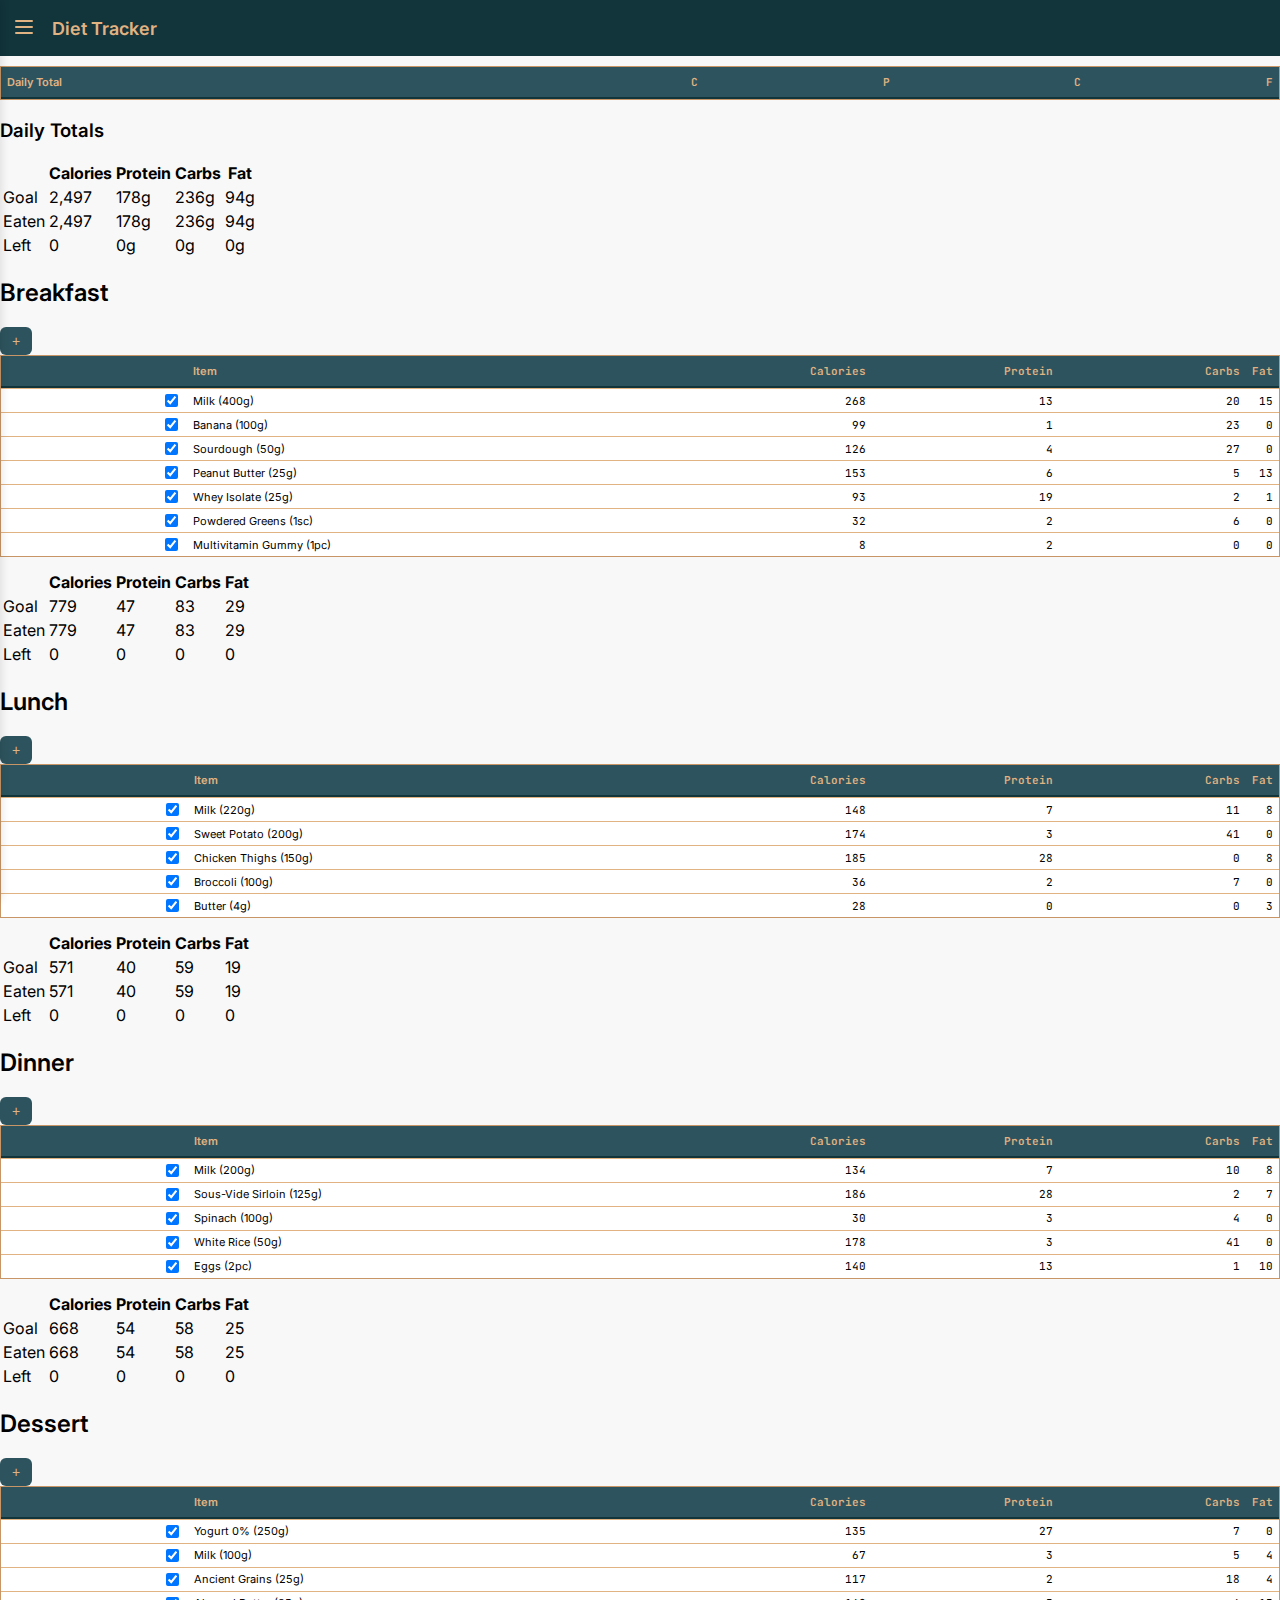
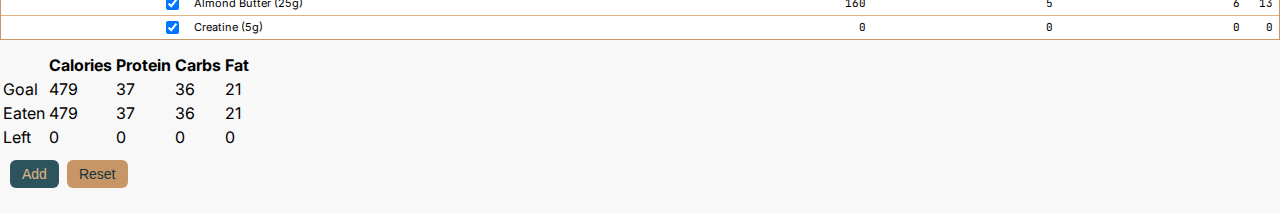
<file: diet-tracker/index.html>
<!DOCTYPE html>
<html lang="en">
<head>
    <meta charset="UTF-8">
    <meta name="viewport" content="width=device-width, initial-scale=1.0, maximum-scale=1.0, user-scalable=no">
    <meta name="apple-mobile-web-app-capable" content="yes">
    <meta name="apple-mobile-web-app-status-bar-style" content="black-translucent">
    <meta name="apple-mobile-web-app-title" content="Diet Tracker">
    <link rel="apple-touch-icon" href="icon-180.png">
    <link rel="apple-touch-startup-image" href="splash.png">
    <title>Daily Diet Tracker</title>
    <link rel="preconnect" href="https://fonts.googleapis.com">
    <link rel="preconnect" href="https://fonts.gstatic.com" crossorigin>
    <link href="https://fonts.googleapis.com/css2?family=Inter:wght@400;500;600&family=JetBrains+Mono:wght@400;500&display=swap" rel="stylesheet">
    <link rel="stylesheet" href="style.css">
</head>
<body>
    <div class="nav-bar">
        <button class="menu-button" id="menuButton" aria-label="Menu">
            <svg width="24" height="24" viewBox="0 0 24 24" fill="none" stroke="currentColor" stroke-width="2" stroke-linecap="round">
                <line x1="4" y1="6" x2="20" y2="6"></line>
                <line x1="4" y1="12" x2="20" y2="12"></line>
                <line x1="4" y1="18" x2="20" y2="18"></line>
            </svg>
        </button>
        <h1 class="nav-title">Diet Tracker</h1>
    </div>
    <div class="nav-menu" id="navMenu">
        <div class="nav-menu-header">
            <h2>Menu</h2>
            <button class="close-menu-button" id="closeMenuButton" aria-label="Close menu">&times;</button>
        </div>
        <div class="nav-items">
            <a href="#" class="nav-item active" data-page="diet">Diet Tracker</a>
            <a href="#" class="nav-item" data-page="tasks">Tasks Tracker</a>
        </div>
    </div>
    <div class="nav-overlay" id="navOverlay"></div>
    <div class="page" id="dietPage">
        <div class="items-container daily-totals">
            <table class="items-table">
                <thead>
                    <tr>
                        <th class="item-name">Daily Total</th>
                        <th>C</th>
                        <th>P</th>
                        <th>C</th>
                        <th>F</th>
                    </tr>
                </thead>
                <tbody id="dailyTotalsBody">
                    <!-- Daily totals will be populated by JavaScript -->
                </tbody>
            </table>
        </div>
        <div id="dietItems">
            <!-- Items will be populated by JavaScript -->
        </div>
        <div class="app-header">
            <div class="header-buttons">
                <button id="addButton" class="add-btn" title="Add item">Add</button>
                <button id="resetButton" class="reset-btn" title="Reset all data">Reset</button>
            </div>
        </div>
    </div>

    <div class="page" id="tasksPage" style="display: none;">
        <div class="app-header">
            <h1>Daily Tasks</h1>
            <div class="header-buttons">
                <button id="addTaskButton" class="add-btn" title="Add task">Add</button>
            </div>
        </div>
        <div id="taskItems">
            <!-- Tasks will be populated by JavaScript -->
            <div class="placeholder-message">Tasks feature coming soon!</div>
        </div>
    </div>

    <!-- Add Item Modal -->
    <div id="addItemModal" class="modal">
        <div class="modal-content">
            <div class="modal-header">
                <h2>Add Item</h2>
                <button class="close-btn">&times;</button>
            </div>
            <div class="modal-body">
                <form id="addItemForm">
                    <div class="form-group">
                        <label for="mealCategory">Meal</label>
                        <select id="mealCategory" required>
                            <option value="">Select a meal...</option>
                            <option value="breakfast">Breakfast</option>
                            <option value="lunch">Lunch</option>
                            <option value="dinner">Dinner</option>
                            <option value="dessert">Dessert</option>
                        </select>
                    </div>

                    <div class="form-group">
                        <label for="itemName">Name</label>
                        <input type="text" id="itemName" required autocomplete="off">
                        <div id="autocompleteResults" class="autocomplete-results"></div>
                    </div>
                    
                    <!-- Existing Item Fields -->
                    <div id="existingItemFields" style="display: none;">
                        <div class="form-group amount-group">
                            <label for="itemAmount">Amount</label>
                            <div class="input-with-unit">
                                <input type="number" id="itemAmount" min="0" step="1">
                                <span id="unitLabel"></span>
                            </div>
                        </div>
                    </div>

                    <!-- New Item Fields -->
                    <div id="newItemFields" style="display: none;">
                        <div class="form-group">
                            <label for="newAmount">Amount</label>
                            <div class="input-with-unit">
                                <input type="number" id="newAmount" min="0" step="1">
                                <select id="newUnit">
                                    <option value="gram">gram</option>
                                    <option value="piece">piece</option>
                                    <option value="scoop">scoop</option>
                                </select>
                            </div>
                        </div>
                        <div class="form-group macro-inputs">
                            <div class="macro-field">
                                <label for="protein">Protein (g)</label>
                                <input type="number" id="protein" min="0" step="0.1">
                            </div>
                            <div class="macro-field">
                                <label for="carbs">Carbs (g)</label>
                                <input type="number" id="carbs" min="0" step="0.1">
                            </div>
                            <div class="macro-field">
                                <label for="fat">Fat (g)</label>
                                <input type="number" id="fat" min="0" step="0.1">
                            </div>
                        </div>
                        <div class="form-group calories-display">
                            <label>Calories:</label>
                            <span class="calculated-value" id="calories">0</span>
                        </div>
                        <div class="form-group save-to-master">
                            <label>
                                <input type="checkbox" id="saveToMasterListCheckbox">
                                Save to master list for future use
                            </label>
                        </div>
                    </div>

                    <div class="form-actions">
                        <button type="submit">Add Item</button>
                        <button type="button" class="cancel-btn">Cancel</button>
                    </div>
                </form>
            </div>
        </div>
    </div>

    <script type="module" src="app.js"></script>
    <script type="module" src="navigation.js"></script>
</body>
</html>
</file>
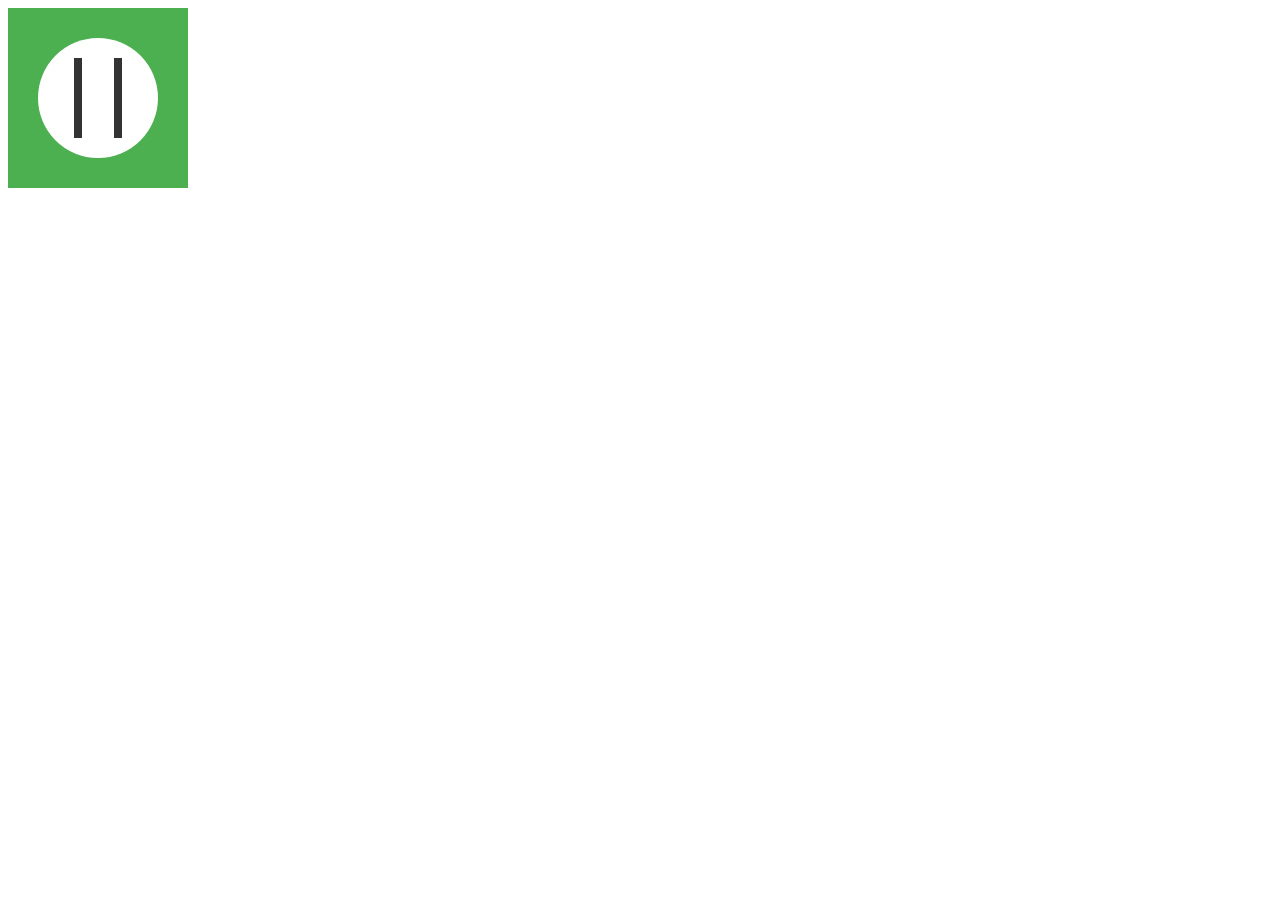
<file: diet-tracker/create-icon.html>
<!DOCTYPE html>
<html>
<head>
    <title>Create Icon</title>
</head>
<body>
    <canvas id="iconCanvas" width="180" height="180"></canvas>
    <script>
        const canvas = document.getElementById('iconCanvas');
        const ctx = canvas.getContext('2d');

        // Set background
        ctx.fillStyle = '#4CAF50';
        ctx.fillRect(0, 0, 180, 180);

        // Draw a plate/circle
        ctx.beginPath();
        ctx.arc(90, 90, 60, 0, 2 * Math.PI);
        ctx.fillStyle = 'white';
        ctx.fill();

        // Draw fork icon
        ctx.strokeStyle = '#333';
        ctx.lineWidth = 8;
        ctx.beginPath();
        ctx.moveTo(70, 50);
        ctx.lineTo(70, 130);
        ctx.moveTo(110, 50);
        ctx.lineTo(110, 130);
        ctx.stroke();

        // Save as PNG
        const link = document.createElement('a');
        link.download = 'icon-180.png';
        link.href = canvas.toDataURL('image/png');
        link.click();
    </script>
</body>
</html>
</file>
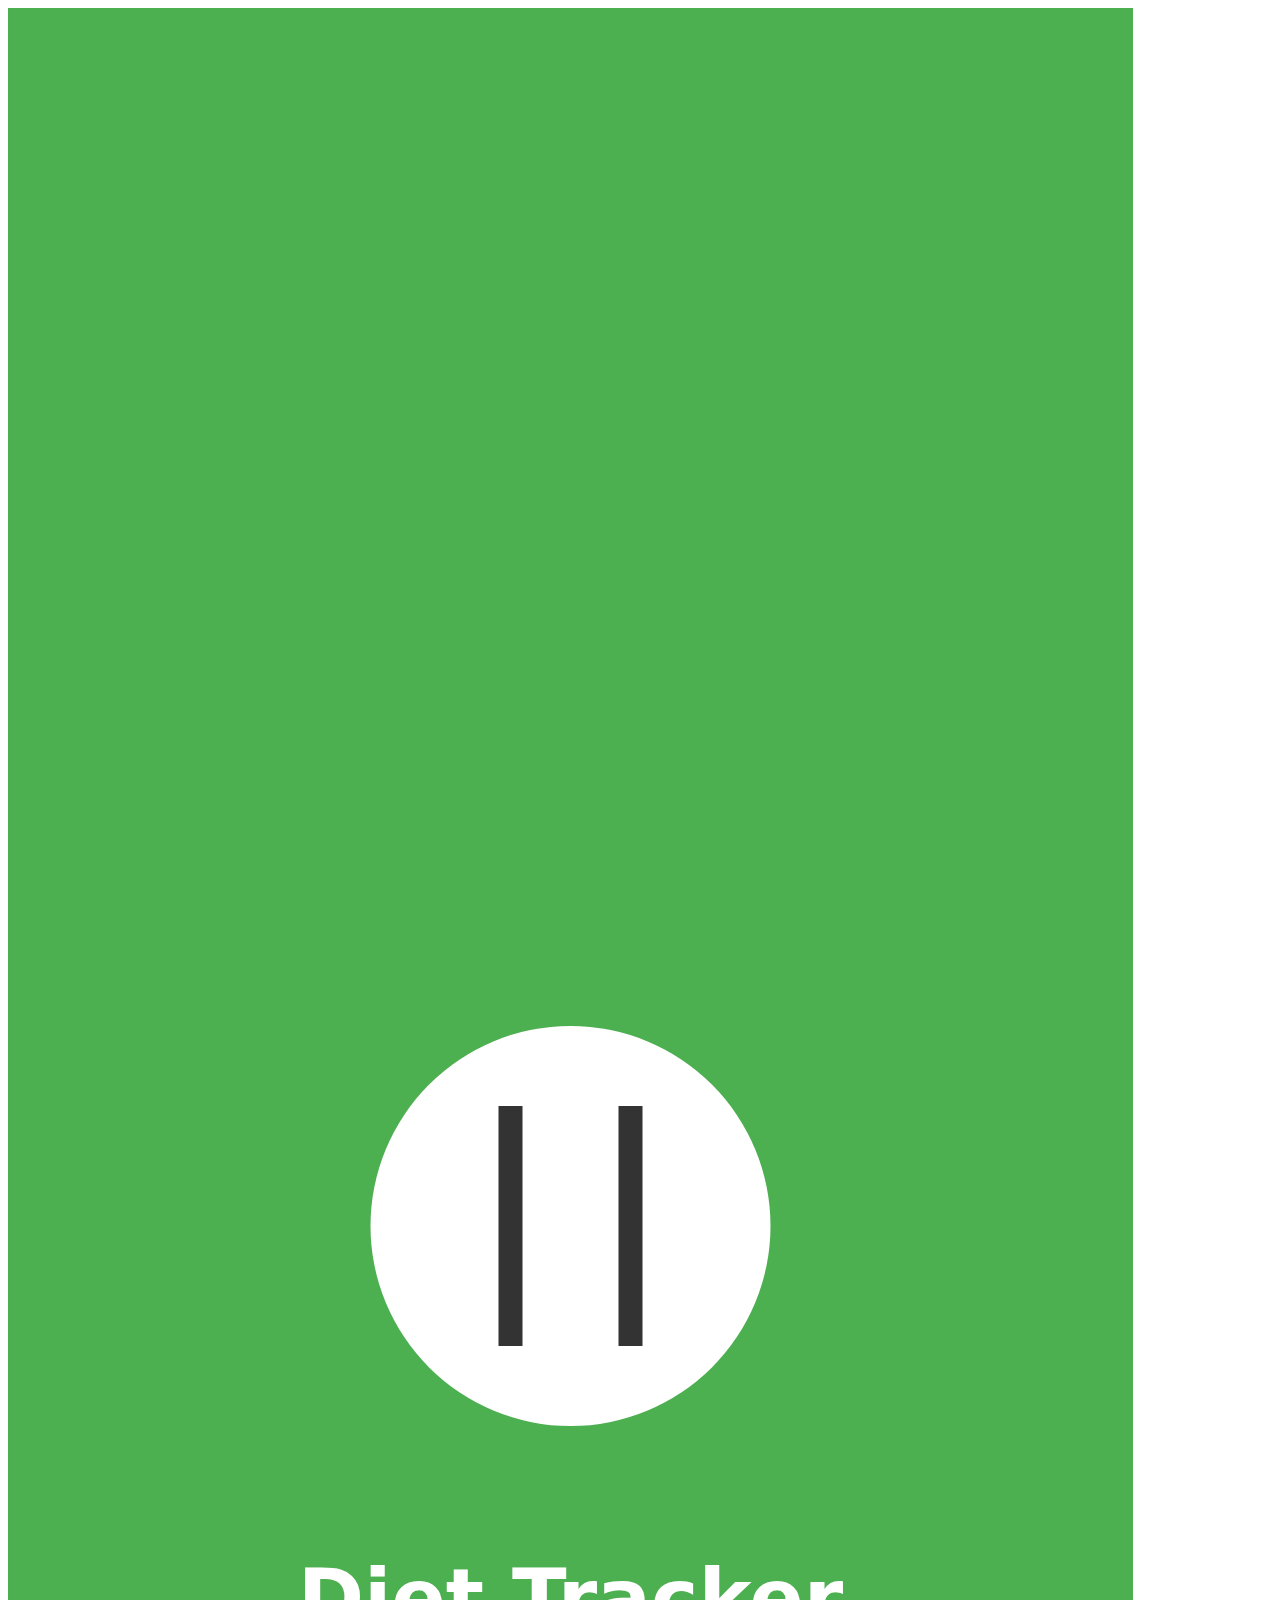
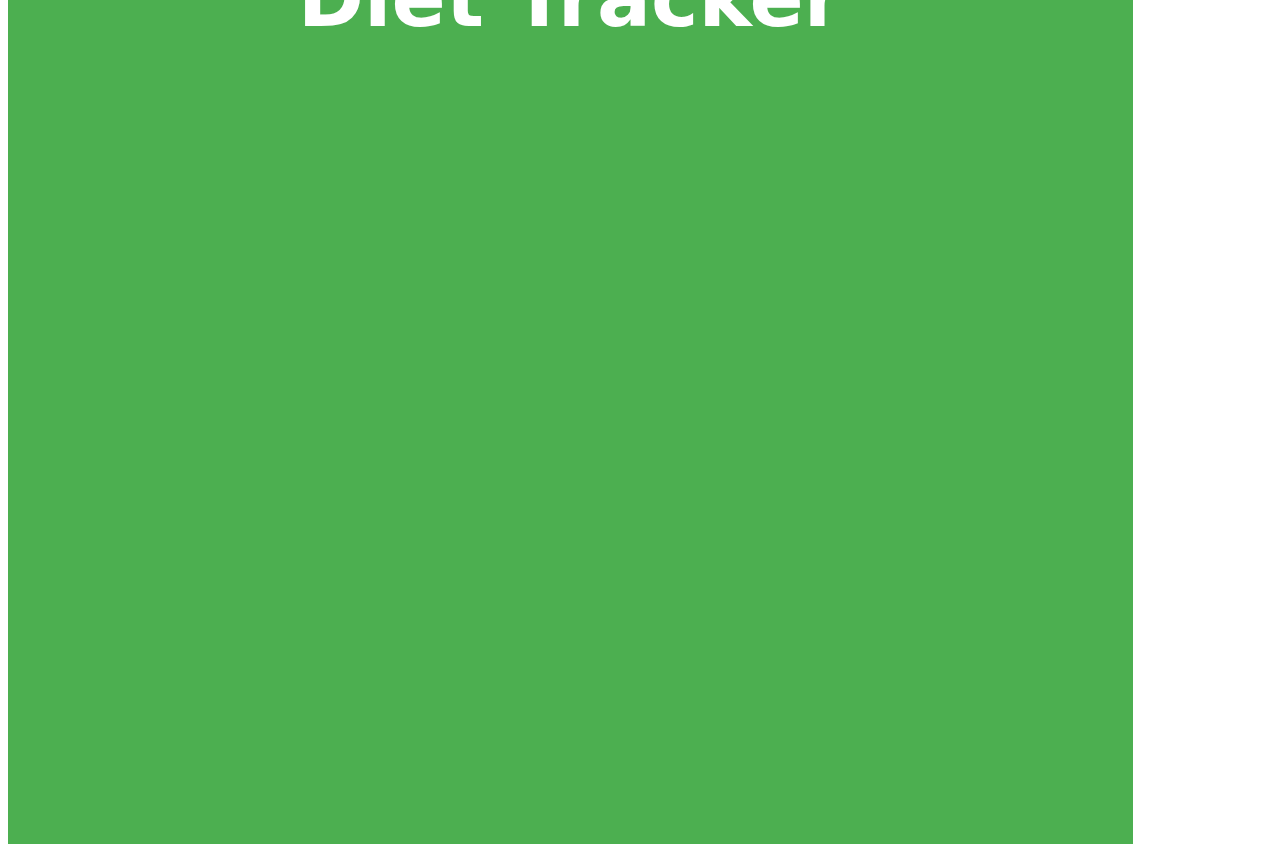
<file: diet-tracker/create-splash.html>
<!DOCTYPE html>
<html>
<head>
    <title>Create Splash</title>
</head>
<body>
    <canvas id="splashCanvas" width="1125" height="2436"></canvas>
    <script>
        const canvas = document.getElementById('splashCanvas');
        const ctx = canvas.getContext('2d');

        // Set background
        ctx.fillStyle = '#4CAF50';
        ctx.fillRect(0, 0, 1125, 2436);

        // Draw a plate/circle
        ctx.beginPath();
        ctx.arc(1125/2, 2436/2, 200, 0, 2 * Math.PI);
        ctx.fillStyle = 'white';
        ctx.fill();

        // Draw fork icon
        ctx.strokeStyle = '#333';
        ctx.lineWidth = 24;
        ctx.beginPath();
        ctx.moveTo(1125/2 - 60, 2436/2 - 120);
        ctx.lineTo(1125/2 - 60, 2436/2 + 120);
        ctx.moveTo(1125/2 + 60, 2436/2 - 120);
        ctx.lineTo(1125/2 + 60, 2436/2 + 120);
        ctx.stroke();

        // Add text
        ctx.fillStyle = 'white';
        ctx.font = 'bold 80px -apple-system, system-ui, sans-serif';
        ctx.textAlign = 'center';
        ctx.fillText('Diet Tracker', 1125/2, 2436/2 + 400);

        // Save as PNG
        const link = document.createElement('a');
        link.download = 'splash.png';
        link.href = canvas.toDataURL('image/png');
        link.click();
    </script>
</body>
</html>
</file>
<file: diet-tracker/style.css>
/* Base font settings */
:root {
    /* System font stack for general text */
    --font-sans: 'Inter', -apple-system, BlinkMacSystemFont, 'Segoe UI', Roboto, 'Helvetica Neue', Arial, sans-serif;
    /* Monospace font stack for numerical data */
    --font-mono: 'JetBrains Mono', 'SF Mono', 'Monaco', 'Cascadia Code', 'Consolas', monospace;
}

body {
    margin: 0px;
    background-color: #f8f8f8;
    font-family: var(--font-sans);
    -webkit-font-smoothing: antialiased;
    -moz-osx-font-smoothing: grayscale;
}

/* Headers */
h1, h2, h3, h4, h5, h6,
.nav-title,
.modal-header h2 {
    font-family: var(--font-sans);
    font-weight: 600;
}

/* Navigation */
.nav-bar {
    background: #12343b;
    padding: 0 12px;
    position: sticky;
    top: 0;
    z-index: 100;
    height: 56px;
    display: flex;
    align-items: center;
    gap: 16px;
}

.nav-title {
    color: #e1b382;
    font-size: 18px;
    font-weight: 600;
    margin: 0;
}

.menu-button {
    background: none;
    border: none;
    color: #e1b382;
    padding: 8px;
    margin: -8px;
    cursor: pointer;
    border-radius: 6px;
    transition: all 0.2s ease;
}

.menu-button:hover {
    background: rgba(225, 179, 130, 0.1);
}

.nav-menu {
    position: fixed;
    top: 0;
    left: -280px;
    width: 280px;
    height: 100vh;
    background: white;
    z-index: 200;
    transition: left 0.3s ease;
    box-shadow: 2px 0 8px rgba(0, 0, 0, 0.1);
}

.nav-menu.open {
    left: 0;
}

.nav-menu-header {
    background: #12343b;
    color: #e1b382;
    padding: 16px;
    display: flex;
    justify-content: space-between;
    align-items: center;
}

.nav-menu-header h2 {
    margin: 0;
    font-size: 18px;
    font-weight: 600;
}

.close-menu-button {
    background: none;
    border: none;
    color: #e1b382;
    font-size: 24px;
    padding: 8px;
    margin: -8px;
    cursor: pointer;
    border-radius: 6px;
    transition: all 0.2s ease;
    line-height: 1;
}

.close-menu-button:hover {
    background: rgba(225, 179, 130, 0.1);
}

.nav-overlay {
    position: fixed;
    top: 0;
    left: 0;
    width: 100vw;
    height: 100vh;
    background: rgba(18, 52, 59, 0.5);
    z-index: 150;
    opacity: 0;
    pointer-events: none;
    transition: opacity 0.3s ease;
    backdrop-filter: blur(2px);
}

.nav-overlay.open {
    opacity: 1;
    pointer-events: auto;
}

.nav-items {
    padding: 8px;
    display: flex;
    flex-direction: column;
    gap: 2px;
}

.nav-item {
    color: #2d545e;
    text-decoration: none;
    padding: 12px 16px;
    font-size: 14px;
    font-weight: 500;
    transition: all 0.2s ease;
    border-radius: 6px;
}

.nav-item:hover {
    background: rgba(225, 179, 130, 0.1);
}

.nav-item.active {
    color: #12343b;
    background: #e1b382;
}

/* Page Layout */
.page {
    padding: 10px 0px;
}

/* Placeholder Message */
.placeholder-message {
    text-align: center;
    color: #2d545e;
    padding: 32px;
    font-size: 14px;
    background: white;
    border-radius: 6px;
    margin-top: 16px;
}

/* Rest of existing styles */

.app-header {
    display: flex;
    justify-content: space-between;
    align-items: center;
    margin-bottom: 15px;
    padding: 10px 10px 0px 10px;
}

h1 {
    color: #12343b;
    font-size: 20px;
    margin: 0;
}

.header-buttons {
    display: flex;
    gap: 8px;
    align-items: center;
}

.add-btn {
    background: #2d545e;
    color: #e1b382;
    border: none;
    padding: 6px 12px;
    border-radius: 6px;
    font-size: 14px;
    cursor: pointer;
    transition: all 0.2s ease;
}

.add-btn:hover {
    background: #12343b;
}

.reset-btn {
    background: #c89666;
    color: #12343b;
    border: none;
    padding: 6px 12px;
    border-radius: 6px;
    font-size: 14px;
    cursor: pointer;
    transition: all 0.2s ease;
}

.reset-btn:hover {
    background: #e1b382;
}

.items-container {
    margin-bottom: 12px;
    background: white;
    margin-left: auto;
    margin-right: auto;
}

.daily-totals {
    margin-bottom: 12px;
}

.daily-totals .items-table thead th {
    color: #e1b382;
}

.daily-totals .items-table tbody tr {
    background: white;
}

.daily-totals .items-table tbody tr.goal-row td {
    color: #2d545e;
    font-weight: 600;
}

.items-table {
    width: 100%;
    border-collapse: separate;
    border-spacing: 0;
    font-size: 11px;
    border: 1px solid #c89666;
    font-family: var(--font-sans);
}

.items-table th {
    text-align: right;
}

.items-table td {
    padding: 6px;
    text-align: right;
    border-top: 1px solid #e1b382;
}

.items-table tbody tr:last-child td {
    border-bottom: none;
}

.items-table th.item-name,
.items-table td.item-name {
    text-align: left;
    width: 40%;
    padding-right: 12px;
}

.item-name-text {
    font-size: 11px;
    color: #12343b;
    margin-bottom: 2px;
    overflow: hidden;
    text-overflow: ellipsis;
    display: block;
}

.item-amount {
    font-size: 9px;
    color: #2d545e;
}

/* Numeric columns */
.items-table th:not(.item-name),
.items-table td:not(.item-name),
.calculated-value,
.macro-field input,
input[type="number"] {
    font-family: var(--font-mono);
    font-feature-settings: "tnum" on;
    font-variant-numeric: tabular-nums;
}

.items-table tr.diet-item td {
    padding: 2px 6px;
}

.items-table tr.diet-item.consumed .item-name-text {
    text-decoration: line-through;
    color: #c89666;
}

.items-table tr.diet-item.consumed .item-amount {
    color: #c89666;
}

.items-table thead th {
    background: #2d545e;
    font-weight: 600;
    color: #e1b382;
    font-size: 11px;
    text-transform: capitalize;
    padding: 8px 6px;
    border-bottom: 2px solid #12343b;
}

/* Make the numeric columns equal width */
.items-table th:not(.item-name),
.items-table td:not(.item-name) {
    width: calc((100% - 40%) / 4);
    font-variant-numeric: tabular-nums;
    font-family: var(--font-mono);
    font-size: 11px;
}

/* Goal row styling */
.items-table tr.goal-row {
    background: #f8fafc;
}

.items-table tr.goal-row td {
    color: #12343b;
    font-weight: 600;
    font-size: 10px;
    letter-spacing: 0.5px;
    border-top: 3px solid #c89666;
}

/* Summary row styling */
.items-table tr.summary-row {
    background: #f8fafc;
}

.items-table tr.summary-row td {
    color: #2d545e;
    font-weight: 600;
    font-size: 10px;
    letter-spacing: 0.5px;
}

/* Remaining row styling */
.items-table tr.remaining-row {
    background: #f8fafc;
}

.items-table tr.remaining-row td {
    color: #2d545e;
    font-weight: 600;
    font-size: 10px;
    letter-spacing: 0.5px;
    border-top: 1px dashed #c89666;
    border-bottom: 1px solid #c89666;
}

.items-table tr.remaining-row.complete td {
    color: #12343b;
}

.items-table tr.remaining-row td.negative {
    color: #c89666;
}

/* Regular item styling */
.items-table tr.diet-item {
    background: white;
    cursor: pointer;
    transition: all 0.2s ease;
}

.items-table tr.diet-item:hover {
    background: rgba(225, 179, 130, 0.1);
}

.items-table tr.diet-item.consumed {
    font-style: italic;
    color: #c89666;
}

.items-table tr.diet-item.consumed td {
    text-decoration: line-through;
}

/* Modal Base Styles */
.modal {
    display: none;
    position: fixed;
    top: 0;
    left: 0;
    width: 100%;
    height: 100%;
    background: rgba(18, 52, 59, 0.5);
    z-index: 1000;
    backdrop-filter: blur(2px);
}

.modal.show {
    display: flex;
    align-items: center;
    justify-content: center;
}

.modal-content {
    background: white;
    border-radius: 6px;
    width: 90%;
    max-height: 90vh;
    overflow-y: auto;
    position: relative;
    font-size: 13px;
}

.modal-header {
    padding: 12px;
    border-bottom: 1px solid #e1b382;
    display: flex;
    justify-content: space-between;
    align-items: center;
    background: #12343b;
}

.modal-header h2 {
    margin: 0;
    font-size: 16px;
    color: #e1b382;
    font-weight: 600;
}

.close-btn {
    background: none;
    border: none;
    font-size: 20px;
    color: #e1b382;
    cursor: pointer;
    padding: 0;
    width: 28px;
    height: 28px;
    display: flex;
    align-items: center;
    justify-content: center;
    border-radius: 6px;
    transition: all 0.2s ease;
}

.close-btn:hover {
    background: rgba(225, 179, 130, 0.1);
    color: #c89666;
}

.modal-body {
    padding: 12px;
}

.form-group {
    margin-bottom: 12px;
    position: relative;
}

.form-group label {
    display: block;
    margin-bottom: 4px;
    color: #2d545e;
    font-size: 13px;
    font-weight: 500;
}

.form-group input,
.form-group select {
    width: 100%;
    padding: 6px 8px;
    border: 1px solid #c89666;
    border-radius: 4px;
    font-size: 13px;
    color: #12343b;
    background: #fff;
    transition: all 0.2s ease;
}

.form-group select {
    appearance: none;
    background-image: url("data:image/svg+xml;charset=utf-8,%3Csvg xmlns='http://www.w3.org/2000/svg' fill='none' viewBox='0 0 20 20'%3E%3Cpath stroke='%232d545e' stroke-linecap='round' stroke-linejoin='round' stroke-width='1.5' d='M6 8l4 4 4-4'/%3E%3C/svg%3E");
    background-position: right 8px center;
    background-repeat: no-repeat;
    background-size: 16px;
    padding-right: 32px;
}

.form-group select:focus {
    background-image: url("data:image/svg+xml;charset=utf-8,%3Csvg xmlns='http://www.w3.org/2000/svg' fill='none' viewBox='0 0 20 20'%3E%3Cpath stroke='%2312343b' stroke-linecap='round' stroke-linejoin='round' stroke-width='1.5' d='M6 8l4 4 4-4'/%3E%3C/svg%3E");
}

.input-with-unit {
    display: flex;
    align-items: center;
    gap: 6px;
}

.input-with-unit input {
    width: 80px;
}

.input-with-unit select {
    width: auto;
}

.input-with-unit span {
    color: #2d545e;
    font-size: 13px;
    min-width: 32px;
}

.macro-inputs {
    display: flex;
    gap: 8px;
    margin-bottom: 12px;
}

.macro-field {
    flex: 1;
}

.macro-field label {
    font-size: 12px;
    color: #2d545e;
    margin-bottom: 4px;
}

.macro-field input {
    width: 100%;
    padding: 6px;
    text-align: center;
}

.calories-display {
    display: flex;
    align-items: center;
    gap: 8px;
    margin-bottom: 12px;
    font-size: 13px;
}

.calories-display label {
    color: #2d545e;
    margin: 0;
}

.calculated-value {
    font-weight: 600;
    color: #12343b;
    font-variant-numeric: tabular-nums;
    font-family: var(--font-mono);
}

.save-to-master {
    margin-bottom: 0;
    padding: 12px;
    background: #f8fafc;
    border-radius: 4px;
    border: 1px solid #e1b382;
}

.save-to-master label {
    display: flex;
    align-items: center;
    gap: 6px;
    margin: 0;
    cursor: pointer;
    font-size: 13px;
    color: #2d545e;
}

.save-to-master input[type="checkbox"] {
    width: 14px;
    height: 14px;
    margin: 0;
    cursor: pointer;
}

.form-group input:focus,
.form-group select:focus {
    outline: none;
    border-color: #2d545e;
    box-shadow: 0 0 0 1px rgba(45, 84, 94, 0.2);
}

.form-actions {
    display: flex;
    gap: 6px;
    justify-content: flex-end;
    margin-top: 16px;
    padding-top: 12px;
    border-top: 1px solid #e1b382;
}

.form-actions button {
    padding: 6px 12px;
    border-radius: 4px;
    font-size: 13px;
    cursor: pointer;
    transition: all 0.2s ease;
}

.form-actions button[type="submit"] {
    background: #2d545e;
    color: #e1b382;
    border: none;
    font-weight: 500;
}

.form-actions button[type="submit"]:hover {
    background: #12343b;
}

.form-actions .cancel-btn {
    background: none;
    border: 1px solid #e1b382;
    color: #2d545e;
}

.form-actions .cancel-btn:hover {
    background: rgba(225, 179, 130, 0.1);
    border-color: #c89666;
}

/* Autocomplete Results */
.autocomplete-results {
    position: absolute;
    top: 100%;
    left: 0;
    right: 0;
    background: white;
    border: 1px solid #e1b382;
    border-radius: 4px;
    margin-top: 2px;
    max-height: 180px;
    overflow-y: auto;
    box-shadow: 0 4px 6px -1px rgba(18, 52, 59, 0.1), 0 2px 4px -1px rgba(18, 52, 59, 0.06);
    z-index: 1000;
    display: none;
}

.autocomplete-results.show {
    display: block;
}

.autocomplete-item {
    padding: 6px 8px;
    cursor: pointer;
    font-size: 13px;
    color: #12343b;
}

.autocomplete-item:hover {
    background: rgba(225, 179, 130, 0.1);
}

.autocomplete-item.selected {
    background: #e1b382;
    color: #12343b;
}

/* Responsive adjustments */
@media (max-width: 480px) {
    .items-table td, 
    .items-table th {
        padding: 6px 6px;
        font-size: 10px;
    }
    
    .items-table th.item-name,
    .items-table td.item-name {
        width: 45%;
    }

    .items-table th:not(.item-name),
    .items-table td:not(.item-name) {
        width: calc((100% - 50%) / 4);
    }
}
</file>
